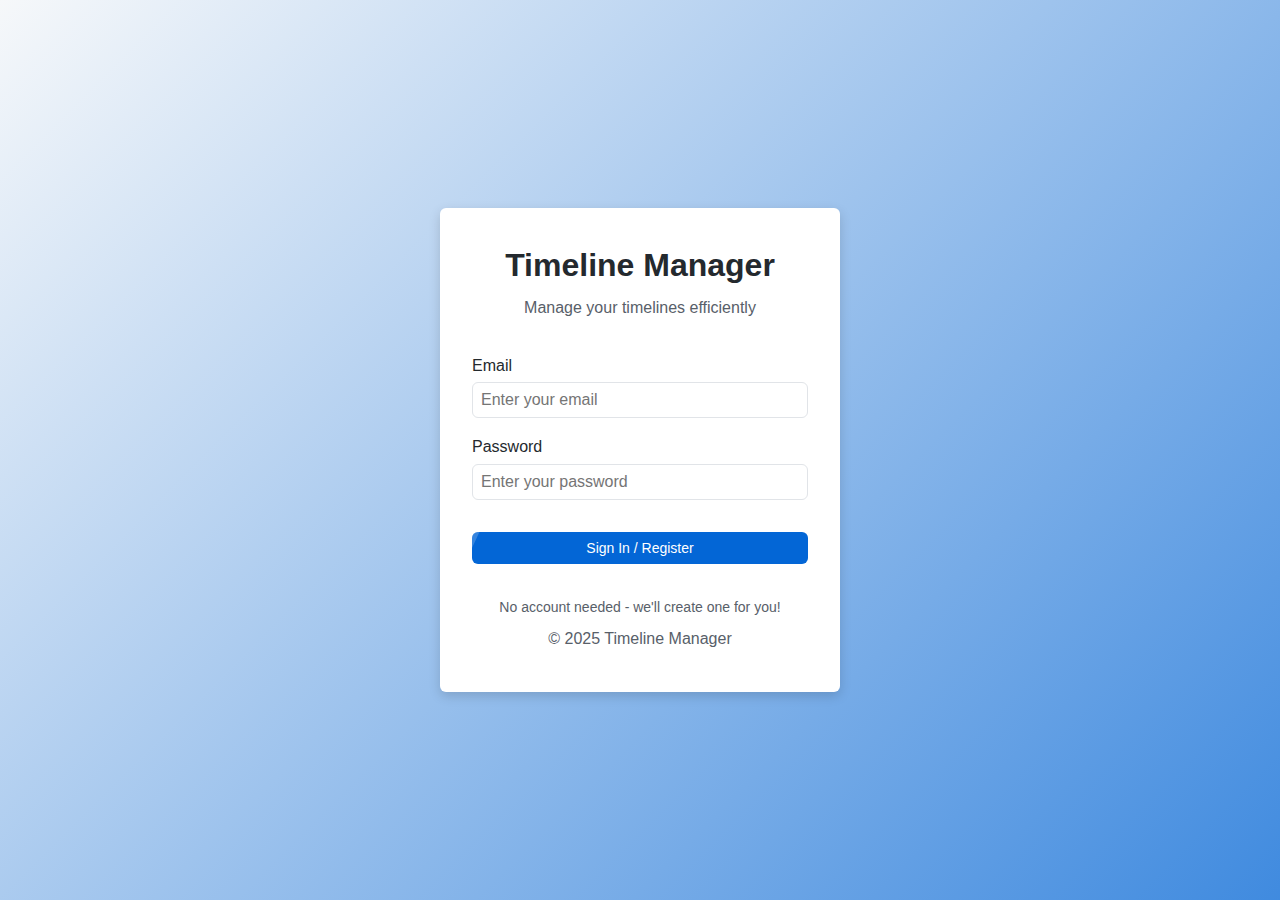
<file: index.html>
<!DOCTYPE html>
<html lang="en">
<head>
    <meta charset="UTF-8">
    <meta name="viewport" content="width=device-width, initial-scale=1.0">
    <title>Dashboard | Timeline Manager</title>
    <link rel="stylesheet" href="css/main.css">
    <link rel="stylesheet" href="css/dashboard.css">
    <link rel="stylesheet" href="css/animations.css">
</head>
<body class="page-transition">
    <!-- Animated Background -->
    <div class="bg-animated">
        <div class="bubble"></div>
        <div class="bubble"></div>
        <div class="bubble"></div>
        <div class="bubble"></div>
        <div class="bubble"></div>
    </div>

    <header class="navbar">
        <div class="navbar-brand">
            <h1>Timeline Manager</h1>
        </div>
        <nav class="navbar-menu">
            <ul>
                <li><a href="index.html" class="active">Timelines</a></li>
                <li><a href="profile.html">Profile</a></li>
                <li><a href="#" id="logout-btn">Logout</a></li>
            </ul>
        </nav>
    </header>

    <div class="container">
        <aside class="sidebar">
            <div class="sidebar-header">
                <h3>My Timelines</h3>
                <button id="new-timeline-btn" class="btn btn-small">New</button>
            </div>
            <ul id="timeline-list" class="timeline-list">
                <!-- Timeline list populated via JavaScript -->
            </ul>
        </aside>
        
        <main class="content">
            <div class="content-header">
                <div class="timeline-title-container">
                    <h2 id="current-timeline-title">Select a Timeline</h2>
                    <button id="edit-timeline-btn" class="btn btn-small">Edit</button>
                    <button id="delete-timeline-btn" class="btn btn-small btn-danger">Delete</button>
                </div>
                <button id="add-event-btn" class="btn">Add Event</button>
            </div>
            
            <div id="timeline-container" class="timeline-container">
                <!-- Timeline events populated via JavaScript -->
                <div id="empty-state" class="empty-state">
                    <p>Select a timeline from the sidebar or create a new one to get started</p>
                </div>
            </div>
        </main>
    </div>
    
    <!-- Modal for adding/editing events -->
    <div id="event-modal" class="modal">
        <div class="modal-content">
            <div class="modal-header">
                <h3 id="modal-title">Add Event</h3>
                <span class="close-modal">&times;</span>
            </div>
            <form id="event-form">
                <div class="form-group">
                    <label for="event-title">Title</label>
                    <input type="text" id="event-title" required>
                </div>
                <div class="form-group">
                    <label for="event-date">Date</label>
                    <input type="date" id="event-date" required>
                </div>
                <div class="form-group">
                    <label for="event-description">Description</label>
                    <textarea id="event-description" rows="4"></textarea>
                </div>
                <div class="modal-footer">
                    <button type="button" class="btn btn-secondary close-modal">Cancel</button>
                    <button type="submit" class="btn btn-primary">Save</button>
                </div>
            </form>
        </div>
    </div>
    
    <!-- Modal for adding/editing timelines -->
    <div id="timeline-modal" class="modal">
        <div class="modal-content">
            <div class="modal-header">
                <h3 id="timeline-modal-title">New Timeline</h3>
                <span class="close-modal">&times;</span>
            </div>
            <form id="timeline-form">
                <div class="form-group">
                    <label for="timeline-title">Title</label>
                    <input type="text" id="timeline-title" required>
                </div>
                <div class="form-group">
                    <label for="timeline-description">Description</label>
                    <textarea id="timeline-description" rows="4"></textarea>
                </div>
                <div class="modal-footer">
                    <button type="button" class="btn btn-secondary close-modal">Cancel</button>
                    <button type="submit" class="btn btn-primary">Save</button>
                </div>
            </form>
        </div>
    </div>
    
    <!-- Notification component -->
    <div id="notification" class="notification" style="display: none;">
        Timeline saved successfully!
    </div>
    
    <script src="js/auth.js"></script>
    <script src="js/util.js"></script>
    <script src="js/dashboard.js"></script>
</body>
</html>
</file>
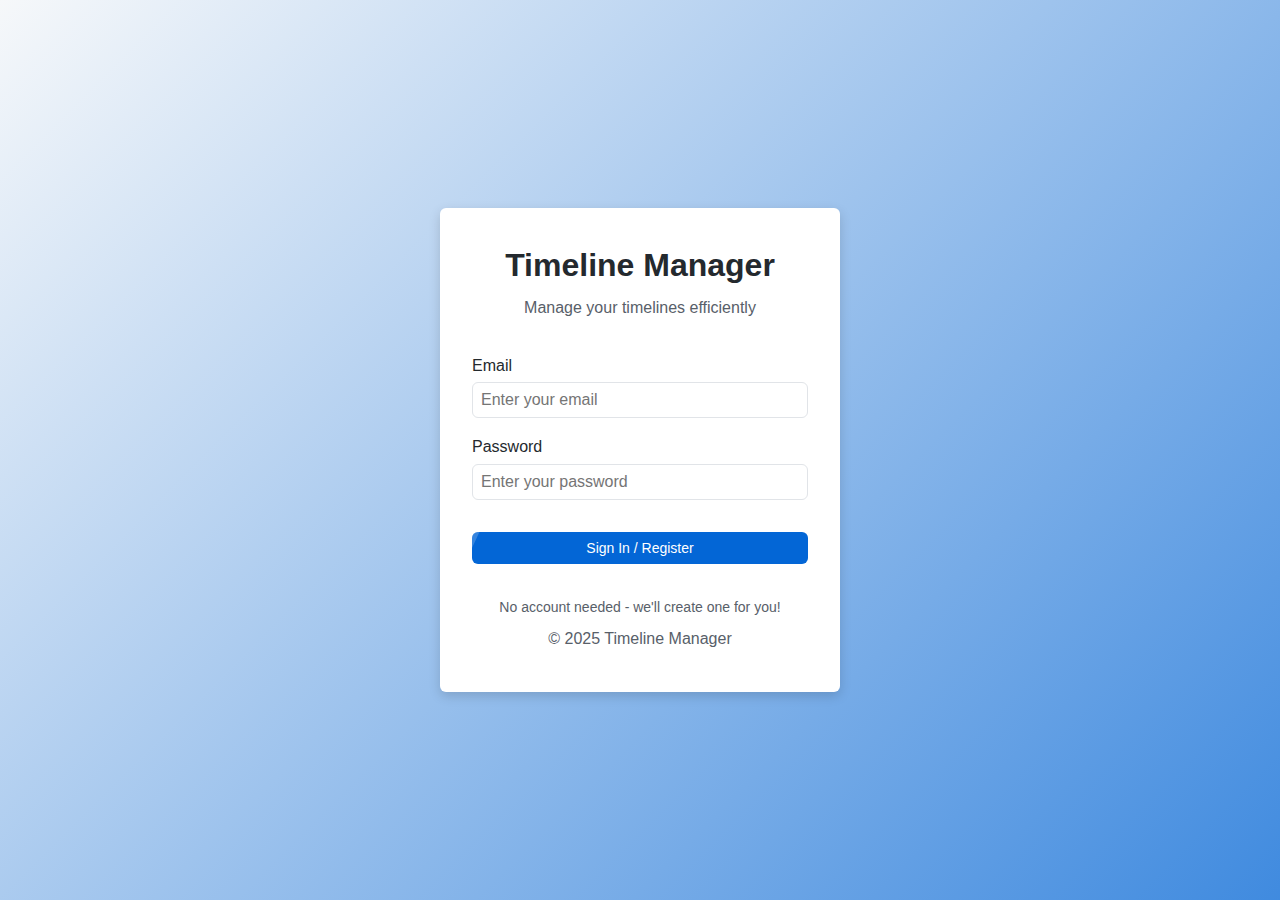
<file: login.html>
<!DOCTYPE html>
<html lang="en">
<head>
    <meta charset="UTF-8">
    <meta name="viewport" content="width=device-width, initial-scale=1.0">
    <title>Login | Timeline Manager</title>
    <link rel="stylesheet" href="css/main.css">
    <link rel="stylesheet" href="css/login.css">
    <link rel="stylesheet" href="css/animations.css">
</head>
<body>
    <div class="login-container page-transition">
        <div class="login-card">
            <div class="login-header">
                <h1>Timeline Manager</h1>
                <p>Manage your timelines efficiently</p>
            </div>
            
            <form id="login-form">
                <div class="form-group">
                    <label for="email">Email</label>
                    <input type="email" id="email" required placeholder="Enter your email">
                </div>
                
                <div class="form-group">
                    <label for="password">Password</label>
                    <input type="password" id="password" required placeholder="Enter your password">
                </div>
                
                <button type="submit" class="btn btn-primary">Sign In / Register</button>
            </form>
            
            <div class="login-footer">
                <p>No account needed - we'll create one for you!</p>
                <p class="copyright">© 2025 Timeline Manager</p>
            </div>
        </div>
    </div>
    
    <script src="js/auth.js"></script>
</body>
</html>
</file>
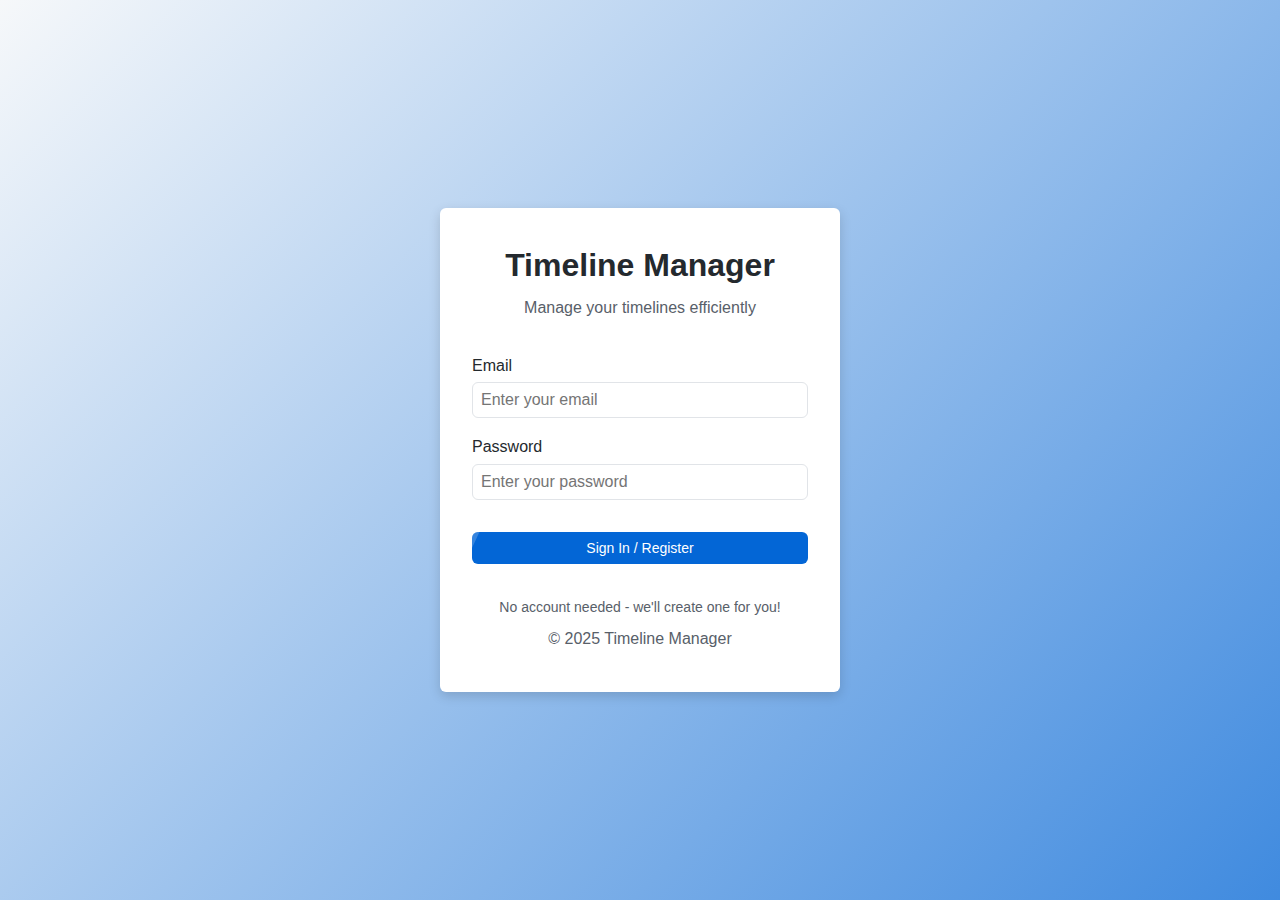
<file: profile.html>
<!DOCTYPE html>
<html lang="en">
<head>
    <meta charset="UTF-8">
    <meta name="viewport" content="width=device-width, initial-scale=1.0">
    <title>Profile | Timeline Manager</title>
    <link rel="stylesheet" href="css/main.css">
    <link rel="stylesheet" href="css/profile.css">
    <link rel="stylesheet" href="css/animations.css">
</head>
<body class="page-transition">
    <!-- Animated Background -->
    <div class="bg-animated">
        <div class="bubble"></div>
        <div class="bubble"></div>
        <div class="bubble"></div>
        <div class="bubble"></div>
        <div class="bubble"></div>
    </div>

    <header class="navbar">
        <div class="navbar-brand">
            <h1>Timeline Manager</h1>
        </div>
        <nav class="navbar-menu">
            <ul>
                <li><a href="index.html">Timelines</a></li>
                <li><a href="profile.html" class="active">Profile</a></li>
                <li><a href="#" id="logout-btn">Logout</a></li>
            </ul>
        </nav>
    </header>

    <div class="container">
        <div class="profile-container">
            <div class="profile-header">
                <h2>Your Profile</h2>
            </div>
            
            <div class="profile-card">
                <div class="profile-section">
                    <h3>User Information</h3>
                    <div class="profile-info">
                        <p><strong>Email:</strong> <span id="user-email"></span></p>
                        <p><strong>Account Created:</strong> <span id="account-created"></span></p>
                    </div>
                </div>
                
                <div class="profile-section">
                    <h3>Appearance</h3>
                    <div class="theme-toggle">
                        <label for="theme-switch">Theme</label>
                        <div class="switch-container">
                            <span>Light</span>
                            <label class="switch">
                                <input type="checkbox" id="theme-switch">
                                <span class="slider round"></span>
                            </label>
                            <span>Dark</span>
                        </div>
                    </div>
                </div>
                
                <div class="profile-section">
                    <h3>Timeline Statistics</h3>
                    <div class="stats-grid">
                        <div class="stat-card">
                            <h4>Total Timelines</h4>
                            <p id="total-timelines">0</p>
                        </div>
                        <div class="stat-card">
                            <h4>Total Events</h4>
                            <p id="total-events">0</p>
                        </div>
                        <div class="stat-card">
                            <h4>Last Updated</h4>
                            <p id="last-updated">Never</p>
                        </div>
                    </div>
                </div>
            </div>
        </div>
    </div>
    
    <script src="js/auth.js"></script>
    <script src="js/util.js"></script>
    <script src="js/profile.js"></script>
</body>
</html>
</file>
<file: css/main.css>
:root {
  /* Light theme colors */
  --bg-primary: #ffffff;
  --bg-secondary: #f6f8fa;
  --text-primary: #24292e;
  --text-secondary: #586069;
  --border-color: #e1e4e8;
  --accent-color: #0366d6;
  --accent-hover: #0258ba;
  --danger-color: #d73a49;
  --success-color: #2ea44f;
  --card-bg: #ffffff;
  --header-bg: #24292e;
  --header-text: #ffffff;
  --timeline-line: #e1e4e8;

  /* Spacing */
  --spacing-xs: 0.25rem;
  --spacing-sm: 0.5rem;
  --spacing-md: 1rem;
  --spacing-lg: 1.5rem;
  --spacing-xl: 2rem;

  /* Font sizes */
  --font-xs: 1rem;
  --font-sm: 0.875rem;
  --font-md: 1rem;
  --font-lg: 2rem;
  --font-xl: 1.5rem;
  --font-xxl: 2rem;
}

/* Dark theme */
[data-theme="dark"] {
  --bg-primary: #0d1117;
  --bg-secondary: #161b22;
  --text-primary: #c9d1d9;
  --text-secondary: #8b949e;
  --border-color: #30363d;
  --accent-color: #58a6ff;
  --accent-hover: #79b8ff;
  --card-bg: #161b22;
  --header-bg: #161b22;
  --timeline-line: #30363d;
}

* {
  margin: 0;
  padding: 0;
  box-sizing: border-box;
}

body {
  font-family: -apple-system, BlinkMacSystemFont, "Segoe UI", Helvetica, Arial,
    sans-serif;
  line-height: 1.6;
  color: var(--text-primary);
  background-color: var(--bg-primary);
  transition: background-color 0.3s, color 0.3s;
  background-image: radial-gradient(var(--border-color) 1px, transparent 1px);
  background-size: 30px 30px;
  background-position: 0 0;
}

h1,
h2,
h3,
h4,
h5,
h6 {
  margin-bottom: var(--spacing-sm);
  font-weight: 600;
}

a {
  color: var(--accent-color);
  text-decoration: none;
}

a:hover {
  text-decoration: underline;
  color: var(--accent-hover);
}

.container {
  max-width: 1200px;
  margin: 0 auto;
  padding: var(--spacing-md);
  display: flex;
}

/* Buttons */
.btn {
  display: inline-block;
  padding: var(--spacing-sm) var(--spacing-md);
  background-color: var(--accent-color);
  color: white;
  border: none;
  border-radius: 6px;
  font-size: var(--font-sm);
  font-weight: 500;
  cursor: pointer;
  transition: background-color 0.2s;
}

.btn:hover {
  background-color: var(--accent-hover);
  text-decoration: none;
}

.btn-secondary {
  background-color: var(--bg-secondary);
  color: var(--text-primary);
  border: 1px solid var(--border-color);
}

.btn-secondary:hover {
  background-color: var(--border-color);
}

.btn-danger {
  background-color: var(--danger-color);
}

.btn-danger:hover {
  background-color: #cb2431;
}

.btn-small {
  padding: var(--spacing-xs) var(--spacing-sm);
  font-size: var(--font-xs);
}

/* Navbar */
.navbar {
  display: flex;
  justify-content: space-between;
  align-items: center;
  background-color: var(--header-bg);
  color: var(--header-text);
  padding: var(--spacing-md) var(--spacing-xl);
  border-bottom: 1px solid var(--border-color);
}

.navbar-brand h1 {
  font-size: var(--font-lg);
  margin: 0;
  padding-left: 50vw;
  text-align: center;
}

.navbar-menu ul {
  display: flex;
  list-style-type: none;
}

.navbar-menu li {
  margin-left: var(--spacing-lg);
}

.navbar-menu a {
  color: #c9d1d9;
  text-decoration: none;
  font-size: 1.2rem;
  font-weight: 500;
}

.navbar-menu a:hover,
.navbar-menu a.active {
  color: white;
}

/* Forms */
.form-group {
  margin-bottom: var(--spacing-md);
}

label {
  display: block;
  margin-bottom: var(--spacing-xs);
  font-weight: 500;
}

input,
textarea,
select {
  width: 100%;
  padding: var(--spacing-sm);
  font-size: var(--font-md);
  border: 1px solid var(--border-color);
  border-radius: 6px;
  background-color: var(--bg-primary);
  color: var(--text-primary);
}

input:focus,
textarea:focus,
select:focus {
  outline: none;
  border-color: var(--accent-color);
  box-shadow: 0 0 0 3px rgba(3, 102, 214, 0.3);
}

/* Modal */
.modal {
  display: none;
  position: fixed;
  z-index: 1000;
  left: 0;
  top: 0;
  width: 100%;
  height: 100%;
  background-color: rgba(0, 0, 0, 0.5);
  overflow: auto;
}

.modal-content {
  background-color: var(--card-bg);
  margin: 10% auto;
  padding: var(--spacing-lg);
  border-radius: 6px;
  max-width: 500px;
  box-shadow: 0 4px 12px rgba(0, 0, 0, 0.15);
}

.modal-header {
  display: flex;
  justify-content: space-between;
  align-items: center;
  margin-bottom: var(--spacing-md);
  border-bottom: 1px solid var(--border-color);
  padding-bottom: var(--spacing-sm);
}

.modal-header h3 {
  margin: 0;
}

.close-modal {
  font-size: var(--font-xl);
  cursor: pointer;
}

.modal-footer {
  display: flex;
  justify-content: flex-end;
  gap: var(--spacing-sm);
  margin-top: var(--spacing-md);
}

/* Responsive design */
@media (max-width: 768px) {
  .container {
    flex-direction: column;
  }

  .navbar {
    padding: var(--spacing-md);
  }

  .navbar-menu li {
    margin-left: var(--spacing-md);
  }
}

/* Misc utility classes */
.text-center {
  text-align: center;
}

.flex {
  display: flex;
}

.flex-between {
  justify-content: space-between;
}

.flex-center {
  align-items: center;
}

.mt-sm {
  margin-top: var(--spacing-sm);
}

.mt-md {
  margin-top: var(--spacing-md);
}

.mb-sm {
  margin-bottom: var(--spacing-sm);
}

.mb-md {
  margin-bottom: var(--spacing-md);
}
/* main.css additions - Add these to your existing main.css file */

/* Improved responsive container */
.container {
  width: 100%;
  padding: var(--spacing-md);
  margin: 0 auto;
}

/* Improved responsive typography */
html {
  font-size: 16px;
}

@media (max-width: 1024px) {
  html {
    font-size: 15px;
  }
}

@media (max-width: 768px) {
  html {
    font-size: 14px;
  }
}

@media (max-width: 480px) {
  html {
    font-size: 13px;
  }
}

/* Enhanced navbar responsiveness */
.navbar {
  flex-wrap: wrap;
}

.navbar-menu {
  flex: 1;
  display: flex;
  justify-content: flex-end;
}

.navbar-toggle {
  display: none;
  background: none;
  border: none;
  color: var(--header-text);
  font-size: var(--font-xl);
  cursor: pointer;
}

@media (max-width: 768px) {
  .navbar-toggle {
    display: block;
  }

  .navbar-menu {
    display: none;
    width: 100%;
    flex-direction: column;
    margin-top: var(--spacing-md);
  }

  .navbar-menu.active {
    display: flex;
  }

  .navbar-menu ul {
    flex-direction: column;
    width: 100%;
  }

  .navbar-menu li {
    margin: var(--spacing-xs) 0;
    margin-left: 0;
  }
}

/* Flexible grid system */
.row {
  display: flex;
  flex-wrap: wrap;
  margin: 0 -15px;
}

.col {
  padding: 0 15px;
  flex: 1;
  min-width: 0;
}

.col-1 {
  width: 8.33%;
}
.col-2 {
  width: 16.66%;
}
.col-3 {
  width: 25%;
}
.col-4 {
  width: 33.33%;
}
.col-5 {
  width: 41.66%;
}
.col-6 {
  width: 50%;
}
.col-7 {
  width: 58.33%;
}
.col-8 {
  width: 66.66%;
}
.col-9 {
  width: 75%;
}
.col-10 {
  width: 83.33%;
}
.col-11 {
  width: 91.66%;
}
.col-12 {
  width: 100%;
}

@media (max-width: 1024px) {
  .col-md-1 {
    width: 8.33%;
  }
  .col-md-2 {
    width: 16.66%;
  }
  .col-md-3 {
    width: 25%;
  }
  .col-md-4 {
    width: 33.33%;
  }
  .col-md-5 {
    width: 41.66%;
  }
  .col-md-6 {
    width: 50%;
  }
  .col-md-7 {
    width: 58.33%;
  }
  .col-md-8 {
    width: 66.66%;
  }
  .col-md-9 {
    width: 75%;
  }
  .col-md-10 {
    width: 83.33%;
  }
  .col-md-11 {
    width: 91.66%;
  }
  .col-md-12 {
    width: 100%;
  }
}

@media (max-width: 768px) {
  .col-sm-1 {
    width: 8.33%;
  }
  .col-sm-2 {
    width: 16.66%;
  }
  .col-sm-3 {
    width: 25%;
  }
  .col-sm-4 {
    width: 33.33%;
  }
  .col-sm-5 {
    width: 41.66%;
  }
  .col-sm-6 {
    width: 50%;
  }
  .col-sm-7 {
    width: 58.33%;
  }
  .col-sm-8 {
    width: 66.66%;
  }
  .col-sm-9 {
    width: 75%;
  }
  .col-sm-10 {
    width: 83.33%;
  }
  .col-sm-11 {
    width: 91.66%;
  }
  .col-sm-12 {
    width: 100%;
  }
}

@media (max-width: 480px) {
  .col-xs-1 {
    width: 8.33%;
  }
  .col-xs-2 {
    width: 16.66%;
  }
  .col-xs-3 {
    width: 25%;
  }
  .col-xs-4 {
    width: 33.33%;
  }
  .col-xs-5 {
    width: 41.66%;
  }
  .col-xs-6 {
    width: 50%;
  }
  .col-xs-7 {
    width: 58.33%;
  }
  .col-xs-8 {
    width: 66.66%;
  }
  .col-xs-9 {
    width: 75%;
  }
  .col-xs-10 {
    width: 83.33%;
  }
  .col-xs-11 {
    width: 91.66%;
  }
  .col-xs-12 {
    width: 100%;
  }
}

/* Responsive images */
img {
  max-width: 100%;
  height: auto;
}

/* Responsive tables */
table {
  width: 100%;
  border-collapse: collapse;
}

@media (max-width: 768px) {
  table,
  thead,
  tbody,
  th,
  td,
  tr {
    display: block;
  }

  thead tr {
    position: absolute;
    top: -9999px;
    left: -9999px;
  }

  tr {
    margin-bottom: var(--spacing-md);
    border: 1px solid var(--border-color);
  }

  td {
    border: none;
    position: relative;
    padding-left: 50%;
  }

  td:before {
    position: absolute;
    top: 6px;
    left: 6px;
    width: 45%;
    padding-right: 10px;
    white-space: nowrap;
    content: attr(data-label);
    font-weight: bold;
  }
}

/* Improved form responsiveness */
.form-group {
  margin-bottom: var(--spacing-md);
}

.form-row {
  display: flex;
  margin: 0 -10px;
  flex-wrap: wrap;
}

.form-col {
  padding: 0 10px;
  flex: 1;
  min-width: 200px;
}

@media (max-width: 480px) {
  .form-row {
    flex-direction: column;
  }

  .form-col {
    min-width: 100%;
    margin-bottom: var(--spacing-sm);
  }
}

/* Dashboard improvements */
@media (max-width: 768px) {
  .sidebar {
    width: 100%;
    height: auto;
    max-height: 250px;
  }

  .content-header {
    flex-direction: column;
    align-items: flex-start;
    gap: var(--spacing-sm);
  }

  .timeline-event {
    position: relative;
  }

  .event-actions {
    position: static;
    margin-top: var(--spacing-sm);
    justify-content: flex-end;
  }
}

/* Better responsive utilities */
.d-none {
  display: none !important;
}
.d-block {
  display: block !important;
}
.d-flex {
  display: flex !important;
}

@media (min-width: 481px) {
  .d-sm-none {
    display: none !important;
  }
  .d-sm-block {
    display: block !important;
  }
  .d-sm-flex {
    display: flex !important;
  }
}

@media (min-width: 769px) {
  .d-md-none {
    display: none !important;
  }
  .d-md-block {
    display: block !important;
  }
  .d-md-flex {
    display: flex !important;
  }
}

@media (min-width: 1025px) {
  .d-lg-none {
    display: none !important;
  }
  .d-lg-block {
    display: block !important;
  }
  .d-lg-flex {
    display: flex !important;
  }
}

/* Improved profile page responsiveness */
@media (max-width: 768px) {
  .stats-grid {
    grid-template-columns: repeat(2, 1fr);
  }
}

@media (max-width: 480px) {
  .stats-grid {
    grid-template-columns: 1fr;
  }

  .profile-section {
    padding: var(--spacing-md);
  }
}

/* Hide scrollbar for clean look while preserving functionality */
::-webkit-scrollbar {
  width: 8px;
  height: 8px;
}

::-webkit-scrollbar-track {
  background: var(--bg-secondary);
}

::-webkit-scrollbar-thumb {
  background: var(--border-color);
  border-radius: 4px;
}

::-webkit-scrollbar-thumb:hover {
  background: var(--text-secondary);
}
</file>
<file: css/dashboard.css>
.container {
  padding: 0;
  height: calc(100vh - 60px);
}

.sidebar {
  width: 250px;
  background-color: var(--bg-secondary);
  border-right: 1px solid var(--border-color);
  padding: var(--spacing-md);
  height: 100%;
  overflow-y: auto;
}

.sidebar-header {
  display: flex;
  justify-content: space-between;
  align-items: center;
  margin-bottom: var(--spacing-md);
  padding-bottom: var(--spacing-sm);
  border-bottom: 1px solid var(--border-color);
}

.timeline-list {
  list-style-type: none;
}

.timeline-item {
  padding: var(--spacing-sm) var(--spacing-md);
  margin-bottom: var(--spacing-xs);
  border-radius: 6px;
  cursor: pointer;
  transition: background-color 0.2s;
}

.timeline-item:hover {
  background-color: var(--border-color);
}

.timeline-item.active {
  background-color: var(--accent-color);
  color: white;
}

.content {
  flex: 1;
  padding: var(--spacing-lg);
  overflow-y: auto;
}

.content-header {
  display: flex;
  justify-content: space-between;
  align-items: center;
  margin-bottom: var(--spacing-lg);
  padding-bottom: var(--spacing-md);
  border-bottom: 1px solid var(--border-color);
}

.timeline-title-container {
  display: flex;
  align-items: center;
  gap: var(--spacing-sm);
}

.timeline-container {
  position: relative;
  padding-left: var(--spacing-xl);
}

.timeline-event {
  position: relative;
  padding-bottom: var(--spacing-xl);
  margin-bottom: var(--spacing-md);
  border-left: 2px solid var(--timeline-line);
  padding-left: var(--spacing-lg);
}

.timeline-event::before {
  content: "";
  position: absolute;
  left: -8px;
  top: 0;
  width: 14px;
  height: 14px;
  border-radius: 50%;
  background-color: var(--accent-color);
}

.event-date {
  font-size: var(--font-sm);
  color: var(--text-secondary);
  margin-bottom: var(--spacing-xs);
}

.event-title {
  margin-bottom: var(--spacing-xs);
}

.event-description {
  color: var(--text-secondary);
}

.event-actions {
  position: absolute;
  top: 0;
  right: 0;
  display: flex;
  gap: var(--spacing-xs);
  opacity: 0;
  transition: opacity 0.2s;
}

.timeline-event:hover .event-actions {
  opacity: 1;
}

.action-btn {
  background: none;
  border: none;
  cursor: pointer;
  font-size: var(--font-lg);
  color: var(--text-secondary);
  padding: var(--spacing-xs);
}

.action-btn:hover {
  color: var(--text-primary);
}

.action-btn.edit:hover {
  color: var(--accent-color);
}

.action-btn.delete:hover {
  color: var(--danger-color);
}

.empty-state {
  text-align: center;
  padding: var(--spacing-xl);
  color: var(--text-secondary);
}

/* Drag and drop styling */
.timeline-event.dragging {
  opacity: 0.5;
  border-left: 2px dashed var(--accent-color);
}

.drag-handle {
  cursor: grab;
  margin-right: var(--spacing-xs);
  color: var(--text-secondary);
}

.drag-handle:active {
  cursor: grabbing;
}

@media (max-width: 768px) {
  .container {
    flex-direction: column;
    height: auto;
  }

  .sidebar {
    width: 100%;
    border-right: none;
    border-bottom: 1px solid var(--border-color);
    height: auto;
    max-height: 200px;
  }

  .content {
    padding: var(--spacing-md);
  }

  .timeline-event {
    padding-left: var(--spacing-md);
  }

  .event-actions {
    opacity: 1;
  }
}
</file>
<file: css/login.css>
.login-container {
    display: flex;
    justify-content: center;
    align-items: center;
    min-height: 100vh;
    background-color: var(--bg-secondary);
}

.login-card {
    width: 100%;
    max-width: 400px;
    padding: var(--spacing-xl);
    background-color: var(--card-bg);
    border-radius: 6px;
    box-shadow: 0 4px 12px rgba(0, 0, 0, 0.15);
}

.login-header {
    text-align: center;
    margin-bottom: var(--spacing-xl);
}

.login-header h1 {
    font-size: var(--font-xxl);
    margin-bottom: var(--spacing-xs);
}

.login-header p {
    color: var(--text-secondary);
}

#login-form {
    margin-bottom: var(--spacing-lg);
}

#login-form .btn {
    width: 100%;
    margin-top: var(--spacing-md);
    padding: var(--spacing-sm) var(--spacing-lg);
}

.login-footer {
    text-align: center;
    margin-top: var(--spacing-xl);
    color: var(--text-secondary);
    font-size: var(--font-sm);
}

.login-footer p {
    margin-bottom: var(--spacing-sm);
}

.copyright {
    font-size: var(--font-xs);
}

@media (max-width: 480px) {
    .login-card {
        max-width: 90%;
        padding: var(--spacing-lg);
    }
}
</file>
<file: css/profile.css>
.profile-container {
    width: 100%;
    max-width: 800px;
    margin: 0 auto;
    padding: var(--spacing-lg);
}

.profile-header {
    margin-bottom: var(--spacing-lg);
    border-bottom: 1px solid var(--border-color);
    padding-bottom: var(--spacing-md);
}

.profile-header h2 {
    font-size: var(--font-xl);
}

.profile-card {
    background-color: var(--card-bg);
    border: 1px solid var(--border-color);
    border-radius: 6px;
    overflow: hidden;
}

.profile-section {
    padding: var(--spacing-lg);
    border-bottom: 1px solid var(--border-color);
}

.profile-section:last-child {
    border-bottom: none;
}

.profile-section h3 {
    margin-bottom: var(--spacing-md);
    font-size: var(--font-lg);
}

.profile-info p {
    margin-bottom: var(--spacing-sm);
}

.theme-toggle {
    display: flex;
    flex-direction: column;
}

.switch-container {
    display: flex;
    align-items: center;
    gap: var(--spacing-md);
    margin-top: var(--spacing-sm);
}

/* Switch toggle styling */
.switch {
    position: relative;
    display: inline-block;
    width: 60px;
    height: 30px;
}

.switch input {
    opacity: 0;
    width: 0;
    height: 0;
}

.slider {
    position: absolute;
    cursor: pointer;
    top: 0;
    left: 0;
    right: 0;
    bottom: 0;
    background-color: var(--border-color);
    transition: 0.4s;
}

.slider:before {
    position: absolute;
    content: "";
    height: 22px;
    width: 22px;
    left: 4px;
    bottom: 4px;
    background-color: white;
    transition: 0.4s;
}

input:checked + .slider {
    background-color: var(--accent-color);
}

input:focus + .slider {
    box-shadow: 0 0 1px var(--accent-color);
}

input:checked + .slider:before {
    transform: translateX(30px);
}

.slider.round {
    border-radius: 30px;
}

.slider.round:before {
    border-radius: 50%;
}

.stats-grid {
    display: grid;
    grid-template-columns: repeat(auto-fill, minmax(200px, 1fr));
    gap: var(--spacing-md);
}

.stat-card {
    background-color: var(--bg-secondary);
    padding: var(--spacing-md);
    border-radius: 6px;
    text-align: center;
}

.stat-card h4 {
    font-size: var(--font-sm);
    color: var(--text-secondary);
    margin-bottom: var(--spacing-sm);
}

.stat-card p {
    font-size: var(--font-xl);
    font-weight: 600;
}

@media (max-width: 768px) {
    .profile-container {
        padding: var(--spacing-md);
    }
    
    .stats-grid {
        grid-template-columns: repeat(auto-fill, minmax(140px, 1fr));
    }
}
</file>
<file: css/animations.css>
/* animations.css - Animation styles for Timeline Manager */

/* Background animations */
.bg-animated {
  position: fixed;
  top: 0;
  left: 0;
  width: 100%;
  height: 100%;
  z-index: -1;
  overflow: hidden;
  pointer-events: none;
}

.bg-animated .bubble {
  position: absolute;
  border-radius: 50%;
  background: var(--accent-color);
  opacity: 0.05;
  animation: float 18s infinite ease-in-out;
  box-shadow: 0 0 20px rgba(var(--accent-rgb), 0.2);
}

.bg-animated .bubble:nth-child(1) {
  width: 200px;
  height: 200px;
  left: 10%;
  top: 20%;
  animation-delay: 0s;
  animation-duration: 18s;
  background: linear-gradient(45deg, var(--accent-color), transparent);
}

.bg-animated .bubble:nth-child(2) {
  width: 300px;
  height: 300px;
  left: 70%;
  top: 10%;
  animation-delay: 2s;
  animation-duration: 24s;
  background: linear-gradient(135deg, var(--accent-color), transparent);
}

.bg-animated .bubble:nth-child(3) {
  width: 180px;
  height: 180px;
  left: 30%;
  top: 60%;
  animation-delay: 4s;
  animation-duration: 20s;
  background: linear-gradient(225deg, var(--accent-color), transparent);
}

.bg-animated .bubble:nth-child(4) {
  width: 240px;
  height: 240px;
  left: 80%;
  top: 70%;
  animation-delay: 6s;
  animation-duration: 22s;
  background: linear-gradient(315deg, var(--accent-color), transparent);
}

.bg-animated .bubble:nth-child(5) {
  width: 160px;
  height: 160px;
  left: 50%;
  top: 30%;
  animation-delay: 8s;
  animation-duration: 16s;
  background: linear-gradient(90deg, var(--accent-color), transparent);
}

@keyframes float {
  0%,
  100% {
    transform: translateY(0) translateX(0) rotate(0);
    border-radius: 60% 40% 30% 70% / 60% 30% 70% 40%;
  }
  25% {
    transform: translateY(-40px) translateX(20px) rotate(5deg);
    border-radius: 30% 60% 70% 40% / 50% 60% 30% 60%;
  }
  50% {
    transform: translateY(20px) translateX(40px) rotate(10deg);
    border-radius: 40% 60% 30% 70% / 60% 40% 70% 30%;
  }
  75% {
    transform: translateY(30px) translateX(-20px) rotate(5deg);
    border-radius: 60% 40% 70% 30% / 30% 70% 40% 60%;
  }
}

/* Moving gradient background for login */
.login-container {
  background: linear-gradient(
    -45deg,
    var(--bg-secondary),
    var(--bg-primary),
    var(--accent-color),
    var(--bg-secondary)
  );
  background-size: 400% 400%;
  animation: gradient 15s ease infinite;
}

@keyframes gradient {
  0% {
    background-position: 0% 50%;
  }
  50% {
    background-position: 100% 50%;
  }
  100% {
    background-position: 0% 50%;
  }
}

/* Page transitions */
.page-transition {
  animation: fadein 0.5s ease-in-out;
}

@keyframes fadein {
  from {
    opacity: 0;
    transform: translateY(20px);
  }
  to {
    opacity: 1;
    transform: translateY(0);
  }
}

/* Interactive animations */

/* Button hover effect */
.btn {
  position: relative;
  overflow: hidden;
  transition: all 0.4s ease;
  z-index: 1;
}

.btn::before {
  content: "";
  position: absolute;
  top: 0;
  left: -100%;
  width: 100%;
  height: 100%;
  background: rgba(255, 255, 255, 0.2);
  transform: skewX(-25deg);
  transition: all 0.4s ease;
  z-index: -1;
}

.btn:hover::before {
  left: 100%;
}

.btn:active {
  transform: scale(0.96);
}

/* Card hover effects */
.profile-card,
.stat-card,
.timeline-item {
  transition: transform 0.3s ease, box-shadow 0.3s ease;
  position: relative;
  overflow: hidden;
}

.profile-card::after,
.stat-card::after {
  content: "";
  position: absolute;
  top: 0;
  left: 0;
  width: 200%;
  height: 100%;
  background: linear-gradient(
    90deg,
    transparent,
    rgba(255, 255, 255, 0.15),
    transparent
  );
  transform: translateX(-100%);
  opacity: 0;
}

.profile-card:hover,
.stat-card:hover {
  transform: translateY(-6px);
  box-shadow: 0 12px 24px rgba(0, 0, 0, 0.12);
}

.profile-card:hover::after,
.stat-card:hover::after {
  animation: cardShine 1.5s ease-in-out;
}

@keyframes cardShine {
  to {
    opacity: 1;
    transform: translateX(100%);
  }
}

.timeline-item:not(.active):hover {
  transform: translateX(8px);
  background-color: rgba(var(--accent-rgb), 0.08);
}

/* Timeline event animations */
.timeline-event {
  opacity: 0;
  transform: translateX(-30px);
  animation: slidein 0.6s cubic-bezier(0.2, 0.8, 0.2, 1) forwards;
  position: relative;
}

@keyframes slidein {
  to {
    opacity: 1;
    transform: translateX(0);
  }
}

.timeline-event:nth-child(1) {
  animation-delay: 0.1s;
}
.timeline-event:nth-child(2) {
  animation-delay: 0.2s;
}
.timeline-event:nth-child(3) {
  animation-delay: 0.3s;
}
.timeline-event:nth-child(4) {
  animation-delay: 0.4s;
}
.timeline-event:nth-child(5) {
  animation-delay: 0.5s;
}
.timeline-event:nth-child(6) {
  animation-delay: 0.6s;
}
.timeline-event:nth-child(7) {
  animation-delay: 0.7s;
}
.timeline-event:nth-child(8) {
  animation-delay: 0.8s;
}
.timeline-event:nth-child(9) {
  animation-delay: 0.9s;
}
.timeline-event:nth-child(n + 10) {
  animation-delay: 1s;
}

/* Timeline line pulse animation */
.timeline-event::before {
  animation: pulse 3s infinite;
  transition: all 0.3s ease;
}

.timeline-event:hover::before {
  transform: scale(1.5);
  box-shadow: 0 0 0 6px rgba(var(--accent-rgb), 0.2);
}

@keyframes pulse {
  0% {
    box-shadow: 0 0 0 0 rgba(var(--accent-rgb), 0.7);
  }
  70% {
    box-shadow: 0 0 0 10px rgba(var(--accent-rgb), 0);
  }
  100% {
    box-shadow: 0 0 0 0 rgba(var(--accent-rgb), 0);
  }
}

/* Modal animations */
.modal-content {
  animation: modalIn 0.4s cubic-bezier(0.175, 0.885, 0.32, 1.275);
  transform-origin: center;
}

@keyframes modalIn {
  from {
    transform: scale(0.8) translateY(30px);
    opacity: 0;
  }
  to {
    transform: scale(1) translateY(0);
    opacity: 1;
  }
}

/* Form input focus effects */
input:focus,
textarea:focus {
  animation: inputFocus 0.5s forwards;
  box-shadow: 0 0 0 3px rgba(var(--accent-rgb), 0.2);
}

@keyframes inputFocus {
  0% {
    transform: translateX(0);
  }
  25% {
    transform: translateX(-3px);
  }
  50% {
    transform: translateX(3px);
  }
  100% {
    transform: translateX(0);
  }
}

/* Switch toggle animation */
.slider:before {
  transition: 0.4s cubic-bezier(0.68, -0.55, 0.27, 1.55);
}

input:checked + .slider:before {
  transform: translateX(30px) rotate(360deg);
}

/* Notification animations */
@keyframes notification {
  0% {
    transform: translateY(-50px);
    opacity: 0;
  }
  10% {
    transform: translateY(0);
    opacity: 1;
  }
  90% {
    transform: translateY(0);
    opacity: 1;
  }
  100% {
    transform: translateY(-50px);
    opacity: 0;
  }
}

.notification {
  position: fixed;
  top: 20px;
  right: 20px;
  background-color: var(--accent-color);
  color: white;
  padding: 12px 24px;
  border-radius: 8px;
  box-shadow: 0 8px 16px rgba(0, 0, 0, 0.15);
  z-index: 1000;
  animation: notification 3s forwards;
}

/* Loading spinner */
.spinner {
  width: 40px;
  height: 40px;
  border: 4px solid rgba(var(--accent-rgb), 0.3);
  border-radius: 50%;
  border-top: 4px solid var(--accent-color);
  animation: spin 1s infinite cubic-bezier(0.6, 0.2, 0.4, 0.8);
}

@keyframes spin {
  0% {
    transform: rotate(0deg);
  }
  100% {
    transform: rotate(360deg);
  }
}

/* Navbar animation */
.navbar {
  position: sticky;
  top: 0;
  z-index: 100;
  transition: all 0.3s ease;
  animation: navbarFade 0.5s ease-in-out;
}

@keyframes navbarFade {
  from {
    opacity: 0;
    transform: translateY(-10px);
  }
  to {
    opacity: 1;
    transform: translateY(0);
  }
}

.navbar-menu li a {
  position: relative;
  transition: all 0.3s ease;
}

.navbar-menu li a::after {
  content: "";
  position: absolute;
  bottom: -5px;
  left: 0;
  width: 0;
  height: 2px;
  background-color: white;
  transition: width 0.3s ease;
}

.navbar-menu li a:hover::after,
.navbar-menu li a.active::after {
  width: 100%;
}

/* Event actions animations */
.event-actions {
  transition: opacity 0.3s ease, transform 0.3s ease;
  transform: translateX(10px);
}

.timeline-event:hover .event-actions {
  opacity: 1;
  transform: translateX(0);
}

.action-btn {
  transition: all 0.3s ease;
  transform-origin: center;
}

.action-btn:hover {
  transform: scale(1.2);
}

/* Mobile optimizations */
@media (max-width: 768px) {
  .bg-animated .bubble {
    opacity: 0.03;
  }

  .timeline-event::before {
    animation: pulse 4s infinite;
  }

  .event-actions {
    opacity: 1;
    transform: translateX(0);
  }

  .navbar-menu li {
    margin-left: var(--spacing-sm);
  }

  .profile-card:hover,
  .stat-card:hover {
    transform: translateY(-3px);
  }
}
</file>
